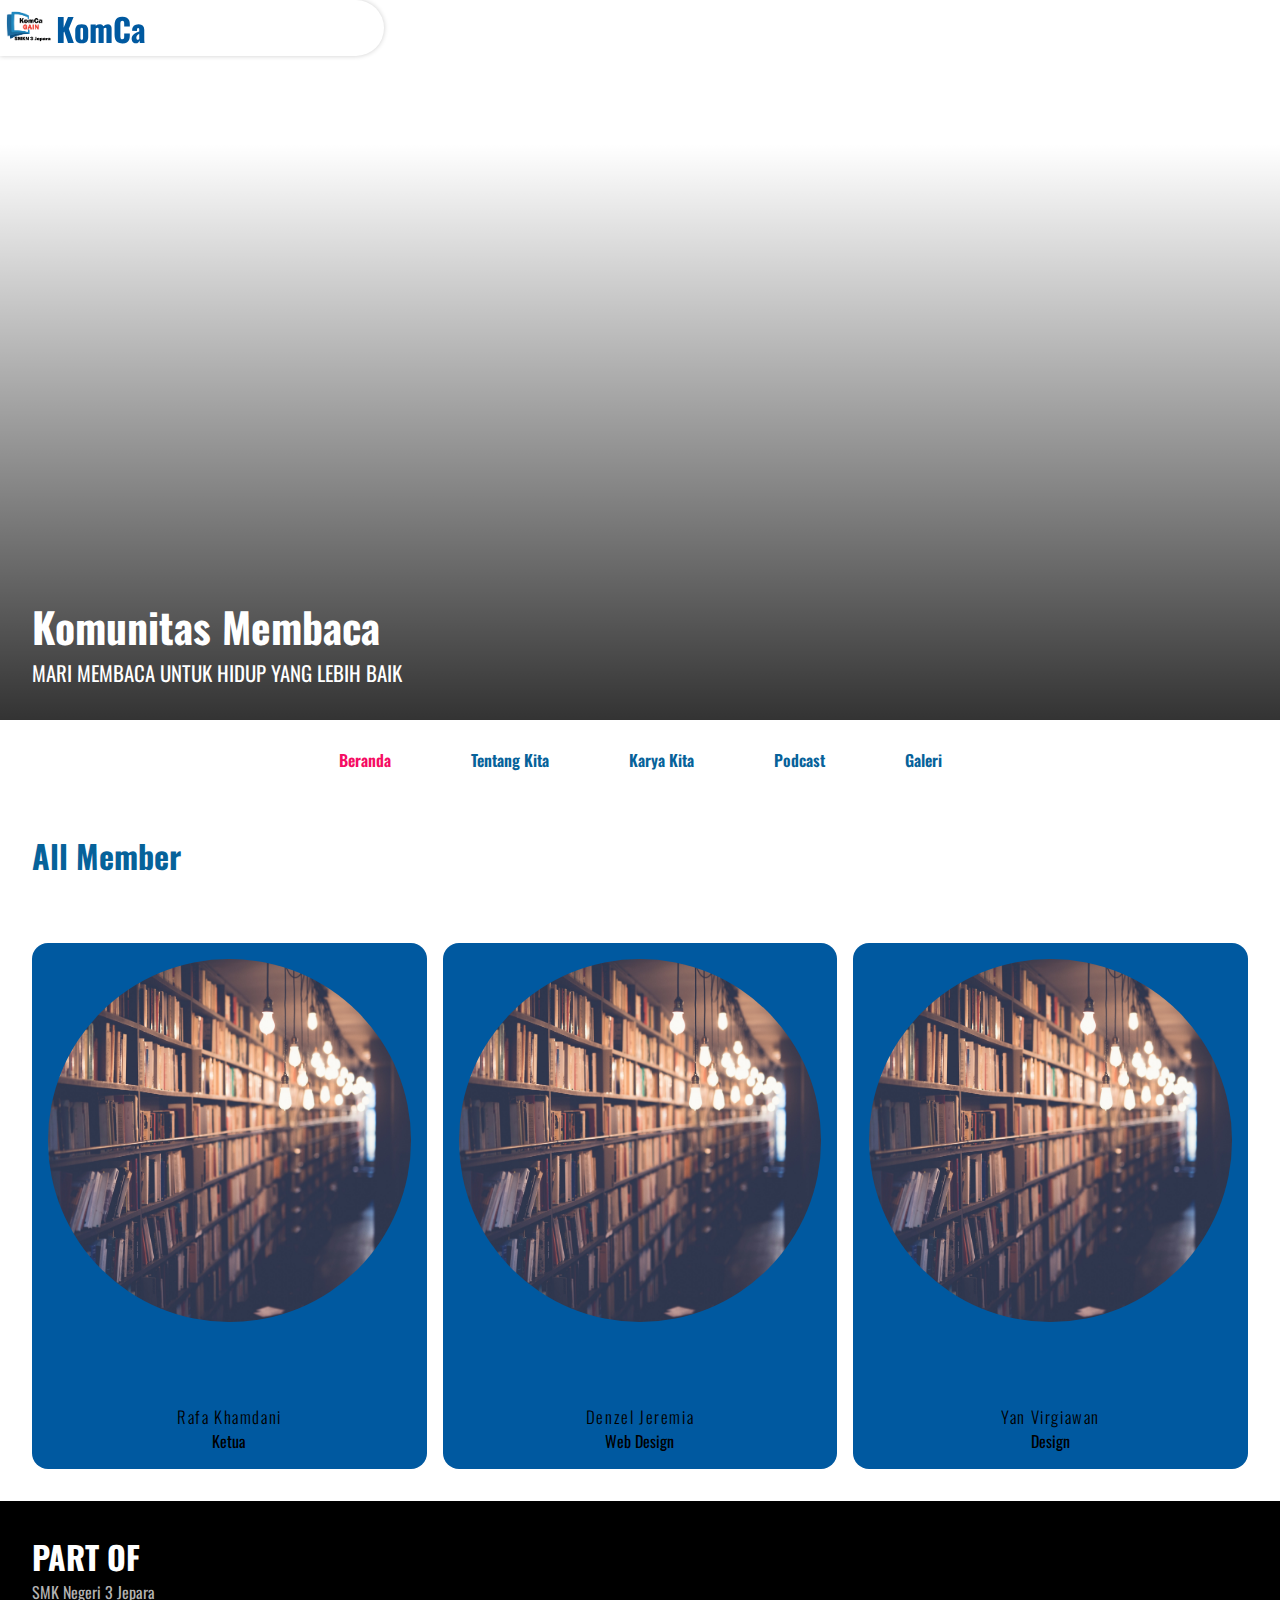
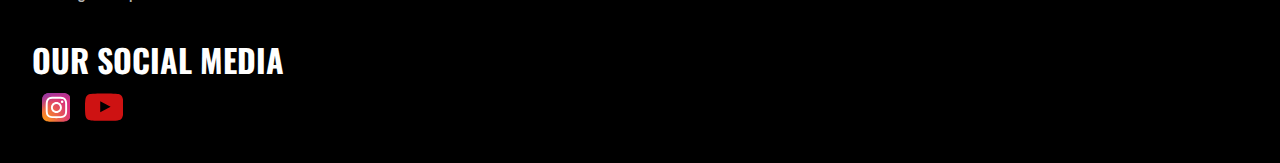
<file: index.html>
<!DOCTYPE html>
<html>

<head>
  <meta charset="utf-8">
  <meta name="viewport" content="width=device-width">
  <title>Komunitas Membaca</title>
  <link href="style.css" rel="stylesheet" type="text/css" />
  <link rel="icon" href="logo.png">
</head>

<body>
  <nav>
    <img src="logo.png" />
    <h1>KomCa</h1>

  </nav>


  <div class="header">
    <h1>Komunitas Membaca</h1>
    <p>MARI MEMBACA UNTUK HIDUP YANG LEBIH BAIK</p>
  </div>

  <section class="menu">
    <div>
      <span>Beranda</span>
    </div>
    <div class="advanced" href="#">
      <span>Tentang Kita</span>
      <ul>
        <a href="#">Profil</a>
        <a href="#">Visi Misi</a>
      </ul>
    </div>

    <div class="advanced">
      <span>Karya Kita</span>
      <ul>
        <a href="/puisi">Puisi</a>
        <a href="#">Cerpen</a>
        <a href="#">Anekdot</a>
        <a href="#">Artikel</a>
      </ul>
    </div>
    <a href="/podcast">
      <span>Podcast</span>
    </a>
    <a href="Galeri">
      <span>Galeri</span>
    </a>
  </section>

  



  <h1>All Member</h1>
  <section class="info">
  </section>


  <section class="footer">
    
    <div class="part-of">
      <h1>PART OF</h1>
      <a href="https://www.instagram.com/smkn3jepara/">SMK Negeri 3 Jepara</a>
    </div>
    <div class="social">
      <h1>OUR SOCIAL MEDIA</h1>
      <div>
        <a href="">
          <svg viewBox="0 0 3364.70 3364.70" xmlns="http://www.w3.org/2000/svg" fill="#000000" stroke="#000000"><g id="SVGRepo_bgCarrier" stroke-width="0"></g><g id="SVGRepo_tracerCarrier" stroke-linecap="round" stroke-linejoin="round"></g><g id="SVGRepo_iconCarrier"><defs><radialGradient id="0" cx="217.76" cy="3290.99" r="4271.92" gradientUnits="userSpaceOnUse"><stop offset=".09" stop-color="#fa8f21"></stop><stop offset=".78" stop-color="#d82d7e"></stop></radialGradient><radialGradient id="1" cx="2330.61" cy="3182.95" r="3759.33" gradientUnits="userSpaceOnUse"><stop offset=".64" stop-color="#8c3aaa" stop-opacity="0"></stop><stop offset="1" stop-color="#8c3aaa"></stop></radialGradient></defs><path d="M853.2,3352.8c-200.1-9.1-308.8-42.4-381.1-70.6-95.8-37.3-164.1-81.7-236-153.5S119.7,2988.6,82.6,2892.8c-28.2-72.3-61.5-181-70.6-381.1C2,2295.4,0,2230.5,0,1682.5s2.2-612.8,11.9-829.3C21,653.1,54.5,544.6,82.5,472.1,119.8,376.3,164.3,308,236,236c71.8-71.8,140.1-116.4,236-153.5C544.3,54.3,653,21,853.1,11.9,1069.5,2,1134.5,0,1682.3,0c548,0,612.8,2.2,829.3,11.9,200.1,9.1,308.6,42.6,381.1,70.6,95.8,37.1,164.1,81.7,236,153.5s116.2,140.2,153.5,236c28.2,72.3,61.5,181,70.6,381.1,9.9,216.5,11.9,281.3,11.9,829.3,0,547.8-2,612.8-11.9,829.3-9.1,200.1-42.6,308.8-70.6,381.1-37.3,95.8-81.7,164.1-153.5,235.9s-140.2,116.2-236,153.5c-72.3,28.2-181,61.5-381.1,70.6-216.3,9.9-281.3,11.9-829.3,11.9-547.8,0-612.8-1.9-829.1-11.9" fill="url(#0)"></path><path d="M853.2,3352.8c-200.1-9.1-308.8-42.4-381.1-70.6-95.8-37.3-164.1-81.7-236-153.5S119.7,2988.6,82.6,2892.8c-28.2-72.3-61.5-181-70.6-381.1C2,2295.4,0,2230.5,0,1682.5s2.2-612.8,11.9-829.3C21,653.1,54.5,544.6,82.5,472.1,119.8,376.3,164.3,308,236,236c71.8-71.8,140.1-116.4,236-153.5C544.3,54.3,653,21,853.1,11.9,1069.5,2,1134.5,0,1682.3,0c548,0,612.8,2.2,829.3,11.9,200.1,9.1,308.6,42.6,381.1,70.6,95.8,37.1,164.1,81.7,236,153.5s116.2,140.2,153.5,236c28.2,72.3,61.5,181,70.6,381.1,9.9,216.5,11.9,281.3,11.9,829.3,0,547.8-2,612.8-11.9,829.3-9.1,200.1-42.6,308.8-70.6,381.1-37.3,95.8-81.7,164.1-153.5,235.9s-140.2,116.2-236,153.5c-72.3,28.2-181,61.5-381.1,70.6-216.3,9.9-281.3,11.9-829.3,11.9-547.8,0-612.8-1.9-829.1-11.9" fill="url(#1)"></path><path d="M1269.25,1689.52c0-230.11,186.49-416.7,416.6-416.7s416.7,186.59,416.7,416.7-186.59,416.7-416.7,416.7-416.6-186.59-416.6-416.7m-225.26,0c0,354.5,287.36,641.86,641.86,641.86s641.86-287.36,641.86-641.86-287.36-641.86-641.86-641.86S1044,1335,1044,1689.52m1159.13-667.31a150,150,0,1,0,150.06-149.94h-0.06a150.07,150.07,0,0,0-150,149.94M1180.85,2707c-121.87-5.55-188.11-25.85-232.13-43-58.36-22.72-100-49.78-143.78-93.5s-70.88-85.32-93.5-143.68c-17.16-44-37.46-110.26-43-232.13-6.06-131.76-7.27-171.34-7.27-505.15s1.31-373.28,7.27-505.15c5.55-121.87,26-188,43-232.13,22.72-58.36,49.78-100,93.5-143.78s85.32-70.88,143.78-93.5c44-17.16,110.26-37.46,232.13-43,131.76-6.06,171.34-7.27,505-7.27S2059.13,666,2191,672c121.87,5.55,188,26,232.13,43,58.36,22.62,100,49.78,143.78,93.5s70.78,85.42,93.5,143.78c17.16,44,37.46,110.26,43,232.13,6.06,131.87,7.27,171.34,7.27,505.15s-1.21,373.28-7.27,505.15c-5.55,121.87-25.95,188.11-43,232.13-22.72,58.36-49.78,100-93.5,143.68s-85.42,70.78-143.78,93.5c-44,17.16-110.26,37.46-232.13,43-131.76,6.06-171.34,7.27-505.15,7.27s-373.28-1.21-505-7.27M1170.5,447.09c-133.07,6.06-224,27.16-303.41,58.06-82.19,31.91-151.86,74.72-221.43,144.18S533.39,788.47,501.48,870.76c-30.9,79.46-52,170.34-58.06,303.41-6.16,133.28-7.57,175.89-7.57,515.35s1.41,382.07,7.57,515.35c6.06,133.08,27.16,223.95,58.06,303.41,31.91,82.19,74.62,152,144.18,221.43s139.14,112.18,221.43,144.18c79.56,30.9,170.34,52,303.41,58.06,133.35,6.06,175.89,7.57,515.35,7.57s382.07-1.41,515.35-7.57c133.08-6.06,223.95-27.16,303.41-58.06,82.19-32,151.86-74.72,221.43-144.18s112.18-139.24,144.18-221.43c30.9-79.46,52.1-170.34,58.06-303.41,6.06-133.38,7.47-175.89,7.47-515.35s-1.41-382.07-7.47-515.35c-6.06-133.08-27.16-224-58.06-303.41-32-82.19-74.72-151.86-144.18-221.43S2586.8,537.06,2504.71,505.15c-79.56-30.9-170.44-52.1-303.41-58.06C2068,441,2025.41,439.52,1686,439.52s-382.1,1.41-515.45,7.57" fill="#ffffff"></path></g></svg>
        </a>
        <a href="">
          <svg viewBox="0 -7 48 48" version="1.1" xmlns="http://www.w3.org/2000/svg" xmlns:xlink="http://www.w3.org/1999/xlink" fill="#000000"><g id="SVGRepo_bgCarrier" stroke-width="0"></g><g id="SVGRepo_tracerCarrier" stroke-linecap="round" stroke-linejoin="round"></g><g id="SVGRepo_iconCarrier"> <title>Youtube-color</title> <desc>Created with Sketch.</desc> <defs> </defs> <g id="Icons" stroke="none" stroke-width="1" fill="none" fill-rule="evenodd"> <g id="Color-" transform="translate(-200.000000, -368.000000)" fill="#ce1212"> <path d="M219.044,391.269916 L219.0425,377.687742 L232.0115,384.502244 L219.044,391.269916 Z M247.52,375.334163 C247.52,375.334163 247.0505,372.003199 245.612,370.536366 C243.7865,368.610299 241.7405,368.601235 240.803,368.489448 C234.086,368 224.0105,368 224.0105,368 L223.9895,368 C223.9895,368 213.914,368 207.197,368.489448 C206.258,368.601235 204.2135,368.610299 202.3865,370.536366 C200.948,372.003199 200.48,375.334163 200.48,375.334163 C200.48,375.334163 200,379.246723 200,383.157773 L200,386.82561 C200,390.73817 200.48,394.64922 200.48,394.64922 C200.48,394.64922 200.948,397.980184 202.3865,399.447016 C204.2135,401.373084 206.612,401.312658 207.68,401.513574 C211.52,401.885191 224,402 224,402 C224,402 234.086,401.984894 240.803,401.495446 C241.7405,401.382148 243.7865,401.373084 245.612,399.447016 C247.0505,397.980184 247.52,394.64922 247.52,394.64922 C247.52,394.64922 248,390.73817 248,386.82561 L248,383.157773 C248,379.246723 247.52,375.334163 247.52,375.334163 L247.52,375.334163 Z" id="Youtube"> </path> </g> </g> </g></svg>
        </a>
      </div>
    </div>
  </section>

  










  
  <script src="script.js"></script>
</body>

</html>
</file>
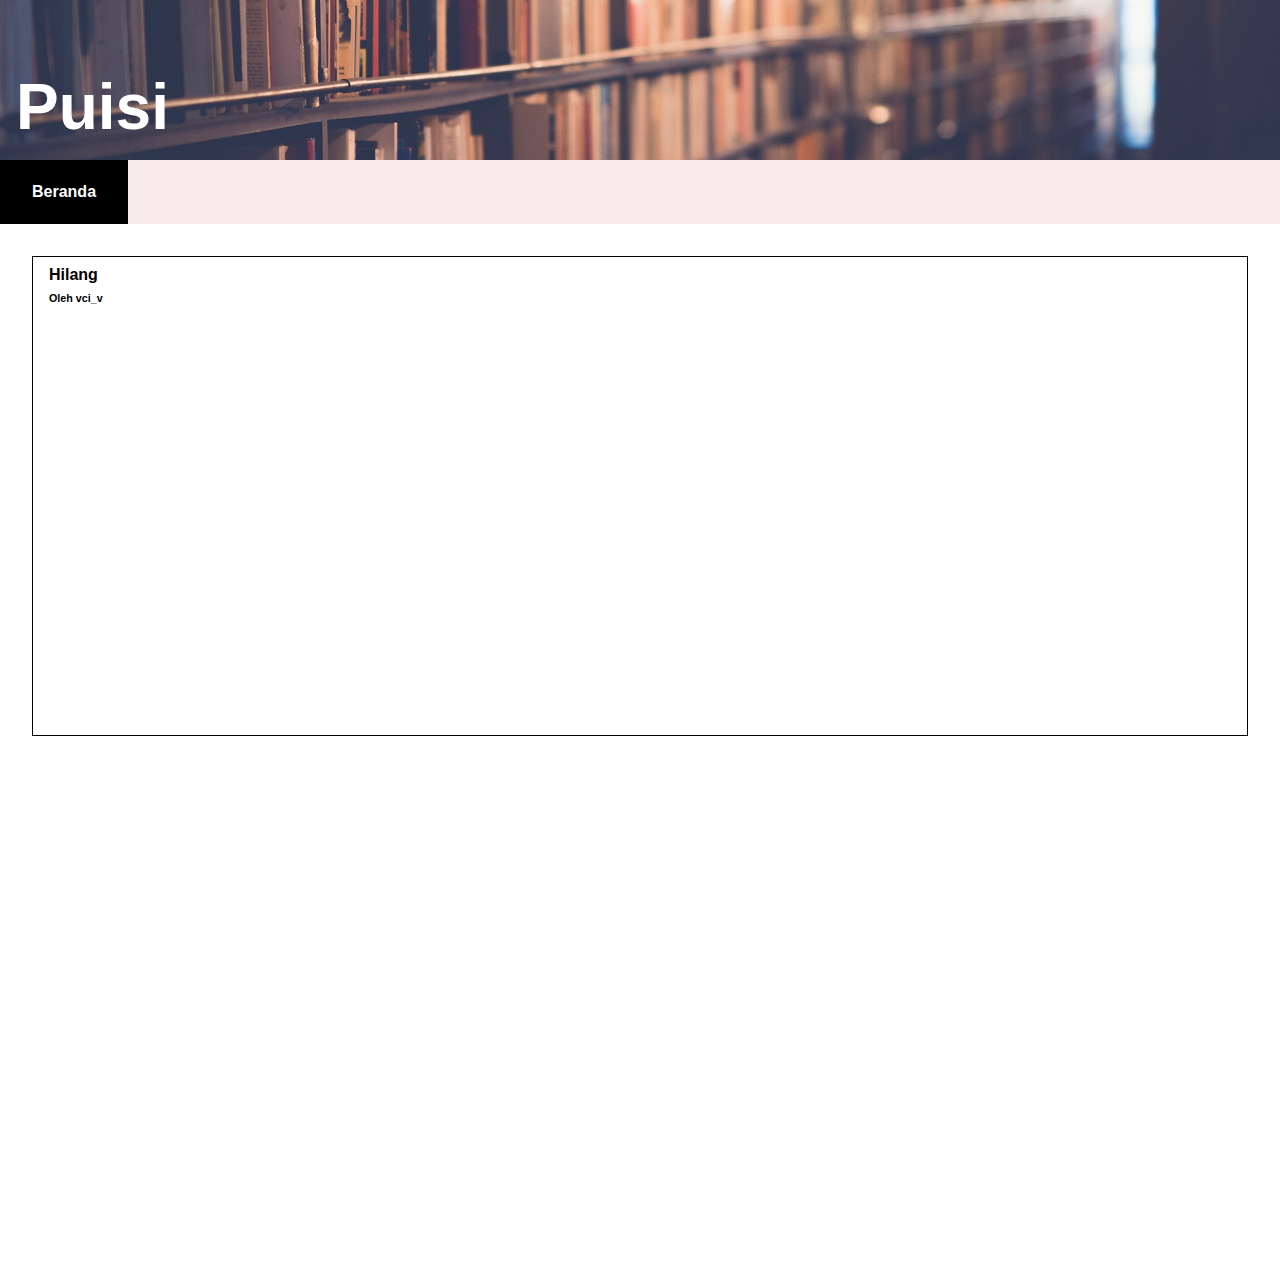
<file: puisi/index.html>
<!DOCTYPE html>
<html>

<head>
  <meta charset="utf-8">
  <meta name="viewport" content="width=device-width">
  <title>puisi</title>
  <link href="/puisi/style.css" rel="stylesheet" type="text/css" />
</head>
</head>

<body>
  <section class="top-background">
    <h1>Puisi</h1>
  </section>
  <section class="menu">
    <a href="/">Beranda</a>
  </section>

  
  <section class="puisi">
    <div class="container">
    </div>
  </section>

  <section class="popup hidden">
    <div class="head">
      <a class="close-btn" href="#">x</a>
    </div>
    <div class="title">
      <h1>Hilang</h1>
      <p>Karya Oleh Seseorang</p>
    </div>
    <div class="body">
      shsiksndjdjd<br/>
      sjiwnskdksk<br/>
      jsjxndkelskkd
    </div>
    
  </section>



  
  <script src="/puisi/script.js"></script>
  
</body>

</html>
</file>
<file: style.css>
@import url('https://fonts.googleapis.com/css2?family=Oswald:wght@200;300;500&display=swap');



* {
  margin: 0;
  padding: 0;
  box-sizing: border-box;
}



body {
  font-family: "Oswald", sans-serif;
  width: 100vw;
  min-height: 100vh;
  overflow-x: hidden;
}


nav {
  --height: 3.5rem;
  --border: calc(var(--height)/2);
  width: 30%;
  height: var(--height);
  position: fixed;
  display: flex;
  z-index: 99999;
  background: white;
  align-items: center;
  box-shadow: 0 0 5px rgba(0, 0, 0, 0.2);
  border-bottom-right-radius: var(--border);
  border-top-right-radius: var(--border);
  transition:
    width .3s ease-in-out,
    border-bottom-right-radius .3s ease-in-out,
    border-top-right-radius .3s ease-in-out;
}

nav>img {
  height: 100%;
  width: auto;
}

nav>h1 {
  color: #0059a0;
}

.header {
  width: 100%;
  height: 80vh;
  background-size: cover;
  background-position: center;
  display: flex;
  justify-content: flex-end;
  flex-direction: column;
  color: white;
  padding: 2rem;
  font-size: clamp(1rem, 10vw, 1.3rem);
  position: relative;
  isolation: isolate;
  transition: background .5s ease-in-out;
  overflow: hidden;
  ;
}

.header::before {
  content: "";
  position: absolute;
  width: 100%;
  height: 100%;
  transform: translateY(20%);
  inset: 0;
  margin: auto;
  z-index: -1;
  background: linear-gradient(180deg,
      transparent,
      rgba(0, 0, 0, 1));
}

.menu {
  width: 100%;
  height: 5rem;
  background: white;
  display: flex;
  justify-content: center;
  gap: 1rem;
  align-items: center;
}

.menu>* {
  padding: 0 2rem;
  width: auto;
  height: 100%;
  display: flex;
  align-items: center;
  justify-content: center;
  text-decoration: none;
  color: #06629a;
  font-weight: 600;
  cursor: pointer;
}


.menu>*:hover>span,
.menu>div:first-child {
  color: #f50d63;
}


.menu>.advanced {
  position: relative;
  display: flex;
  flex-direction: column;

}

.menu>.advanced>ul {
  display: none;
}


.menu>.advanced:hover>ul {
  position: absolute;
  display: flex;
  left: 0;
  top: 100%;
  flex-direction: column;
  width: 10rem;
  height: auto;
  background: white;
  border: .01rem solid black;
  border-radius: .3rem;
}

.menu>.advanced>ul>a {
  text-decoration: none;
  color: #06629a;
  height: 3rem;
  display: flex;
  align-items: center;
  padding-left: 1rem;
}

.menu>.advanced>ul>a:hover {
  color: #f50d63;
}


body > h1 {
  padding: 2rem;
  color: #06629a;
}

.info {
  width: 100%;
  background: white;
  height: auto;
  display: grid;
  grid-template-columns: repeat(auto-fit, minmax(7rem, 1fr));
  padding: 2rem 2rem;
  gap: 1rem;
}



.info>div {
  width: 100%;
  height: auto;
  aspect-ratio: 3/4;
  display: flex;
  flex-direction: column;
  align-items: center;
  padding: 1rem;
  background: #0059a0;
  border-radius: 1rem;
}



.info>div>img {
  width: 100%;
  height: auto;
  aspect-ratio: 1/1;
  border-radius: 50%;
  margin-bottom: auto;
}



.info>div>h5 {
  font-size: 1.05rem;
  font-weight: 300;
  letter-spacing: 0.1rem;
  white-space: nowrap;
}


.info>div>p {
  font-size: 1rem;
}

.footer {
  background-color: black;
  width: 100%;
  color: white;
  display: flex;
  flex-direction: column;
  gap: 2rem;
  padding: 2rem;
}

.footer>.part-of>a {
  text-decoration: none;
  color: hsl(0, 0%, 70%)
}

.footer>.social>div {
  display: flex;
  align-items: center;
  height: 3rem;
  width: 100%;

}




.footer>.social>div>a {
  height: 100%;
  aspect-ratio: 1/1;
  display: flex;
  justify-content: center;
  align-items: center;
}


.footer>.social>div>a:first-child>svg {
  height: 60%;
}


.footer>.social>div>a:last-child>svg {
  height: 80%;
}














@media (max-width: 50rem) {
  .menu>* {
    display: none !important;
  }
}
</file>
<file: puisi/style.css>
* {
  margin: 0;
  padding: 0;
  box-sizing: border-box;
}

body {
  min-height: 100vw;
  font-family: Arial;
}

.top-background {
  width: 100%;
  height: 10rem;
  background: url("/library.jpg");
  background-size: cover;
  background-position: center;
  display: flex;
  align-items: flex-end;
  padding: 1rem;
  color: white;
  font-size: 2rem;
}


.menu {
  width: 100%;
  height: 4rem;
  background: white;
  display: flex;
  align-items: center;
  background: hsl(0,60%,95%);
}


.menu > a {
  text-decoration: none;
  color: white;
  background: black;
  height: 100%;
  padding: 0 2rem;
  display: flex;
  justify-content: center;
  align-items: center;
  font-weight: 600;
}



.puisi {
  padding: 2rem;
}

.puisi > .container {
  width: 100%;
  height: 30rem;
  display: flex;
  flex-direction: column;
  overflow-y: auto;
  border: .01rem solid black;
}


.puisi > .container > div {
  width: 100%;
  height: 3.5rem;
  display: flex;
  flex-direction: column;
  justify-content: space-evenly;
  cursor: pointer;
  padding: 0 1rem;
}


.puisi > .container > div:hover {
  background: black;
  color: white;
}


.popup {
  width: 100vw;
  height: 100vh;
  position: fixed;
  overflow-y: auto;
  left: 0;
  top: 0;
  z-index: 100000;
  background: white;
}


.popup > .head {
  width: 100%;
  height: 3.5rem;
  background: hsl(0,0%,100%);
  display: flex;
  justify-content: flex-end;
}
.popup > .head > a {
  height: 100%;
  aspect-ratio: 1/1;
  display: flex;
  font-size: 2rem;
  justify-content: center;
  align-items: center;
  text-decoration: none;
  color: black;
}


.popup > .title {
  width: 100%;
  height: auto;
  padding: 3rem 0;
  display: flex;
  flex-direction: column;
  justify-content: center;
  align-items: center;
  gap: 1rem;
}

.popup > .body {
  text-align: center;
  padding: 0 1rem;
  padding-bottom: 5rem;
}


.hidden { display: none; }
</file>
